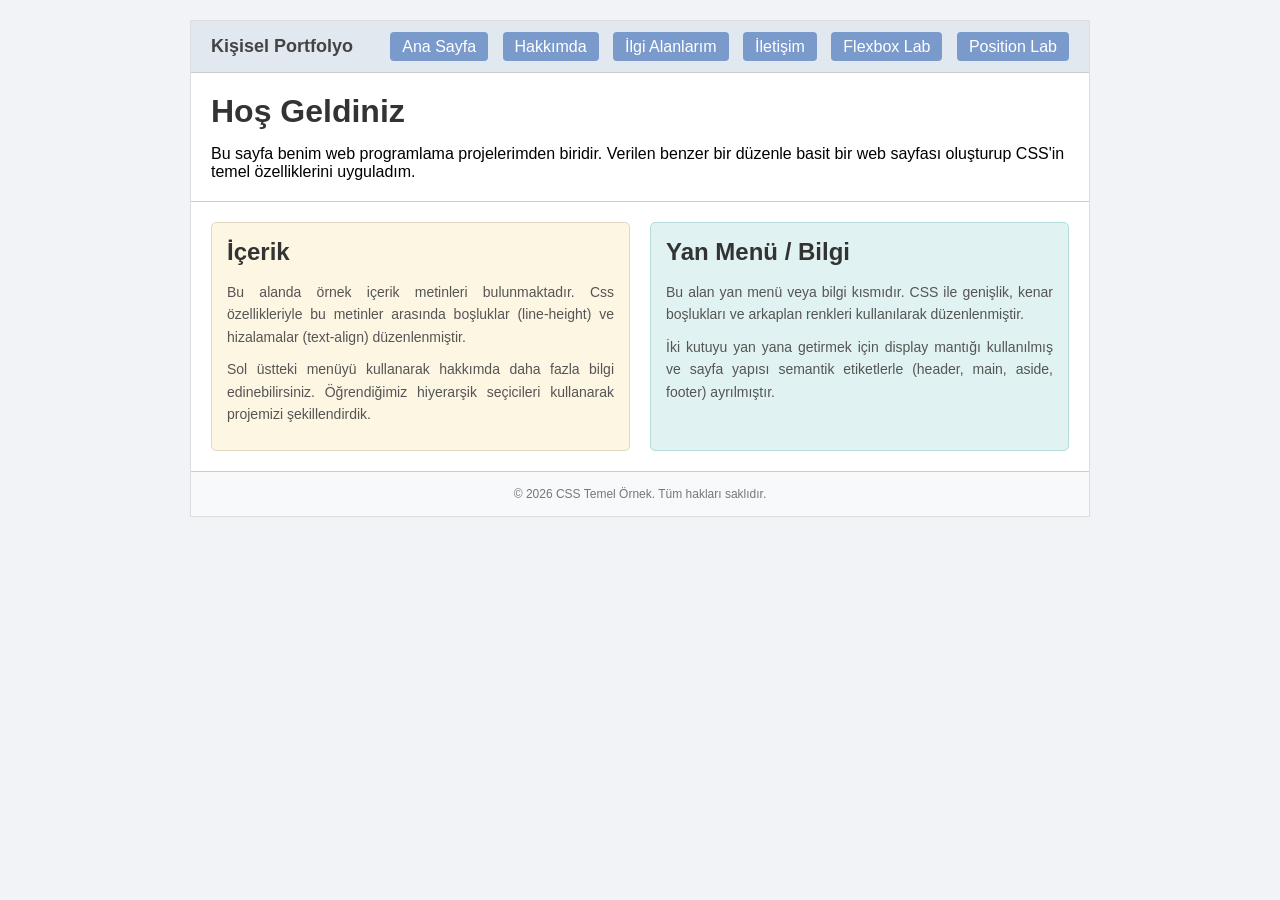
<file: index.html>
<!DOCTYPE html>
<html lang="tr">
<head>
    <meta charset="UTF-8">
    <title>Kişisel Portfolyo - Ana Sayfa</title>
    <link rel="stylesheet" href="style.css">
</head>
<body>
    <div class="page-wrapper">
        
        <header class="main-header">
            <div class="logo">Kişisel Portfolyo</div>
            <nav>
                <ul>
                    <li><a href="index.html">Ana Sayfa</a></li>
                    <li><a href="about.html">Hakkımda</a></li>
                    <li><a href="interests.html">İlgi Alanlarım</a></li>
                    <li><a href="contact.html">İletişim</a></li>
                    <li><a href="flex-lab.html">Flexbox Lab</a></li>
                    <li><a href="lab-position.html">Position Lab</a></li>
                </ul>
            </nav>
        </header>

        <div class="intro-section">
            <h1>Hoş Geldiniz</h1>
            <p>Bu sayfa benim web programlama projelerimden biridir. Verilen benzer bir düzenle basit bir web sayfası oluşturup CSS'in temel özelliklerini uyguladım.</p>
        </div>

        <div class="content-wrapper">
            <main class="content">
                <h2>İçerik</h2>
                <p>Bu alanda örnek içerik metinleri bulunmaktadır. Css özellikleriyle bu metinler arasında boşluklar (line-height) ve hizalamalar (text-align) düzenlenmiştir.</p>
                <p>Sol üstteki menüyü kullanarak hakkımda daha fazla bilgi edinebilirsiniz. Öğrendiğimiz hiyerarşik seçicileri kullanarak projemizi şekillendirdik.</p>
            </main>

            <aside class="sidebar">
                <h2>Yan Menü / Bilgi</h2>
                <p>Bu alan yan menü veya bilgi kısmıdır. CSS ile genişlik, kenar boşlukları ve arkaplan renkleri kullanılarak düzenlenmiştir.</p>
                <p>İki kutuyu yan yana getirmek için display mantığı kullanılmış ve sayfa yapısı semantik etiketlerle (header, main, aside, footer) ayrılmıştır.</p>
            </aside>
        </div>

        <footer>
            <p>&copy; 2026 CSS Temel Örnek. Tüm hakları saklıdır.</p>
        </footer>
        
    </div>
</body>
</html>
</file>
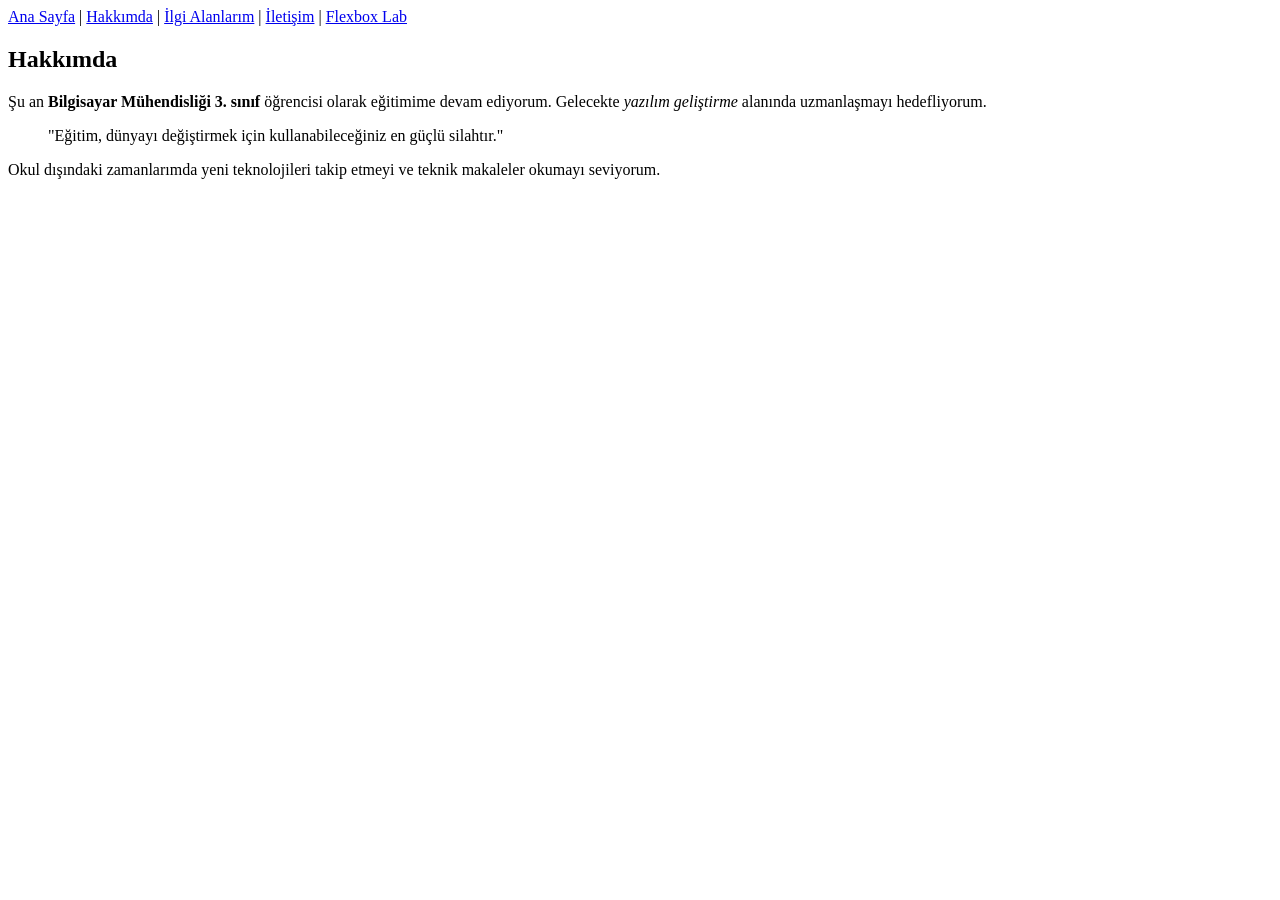
<file: about.html>
<!DOCTYPE html>
<html lang="tr">
<head>
    <meta charset="UTF-8">
    <title>Hakkımda</title>
</head>
<body>
    <header>
        <nav>
            <a href="index.html">Ana Sayfa</a> | 
            <a href="about.html">Hakkımda</a> | 
            <a href="interests.html">İlgi Alanlarım</a> | 
            <a href="contact.html">İletişim</a> |
            <a href="flex-lab.html">Flexbox Lab</a>
        </nav>
    </header>

    <main>
        <h2>Hakkımda</h2>
        <p>Şu an <strong>Bilgisayar Mühendisliği 3. sınıf</strong> öğrencisi olarak eğitimime devam ediyorum. Gelecekte <em>yazılım geliştirme</em> alanında uzmanlaşmayı hedefliyorum.</p>

        <blockquote>
            "Eğitim, dünyayı değiştirmek için kullanabileceğiniz en güçlü silahtır."
        </blockquote>
        
        <p>Okul dışındaki zamanlarımda yeni teknolojileri takip etmeyi ve teknik makaleler okumayı seviyorum.</p>
    </main>
</body>
</html>
</file>
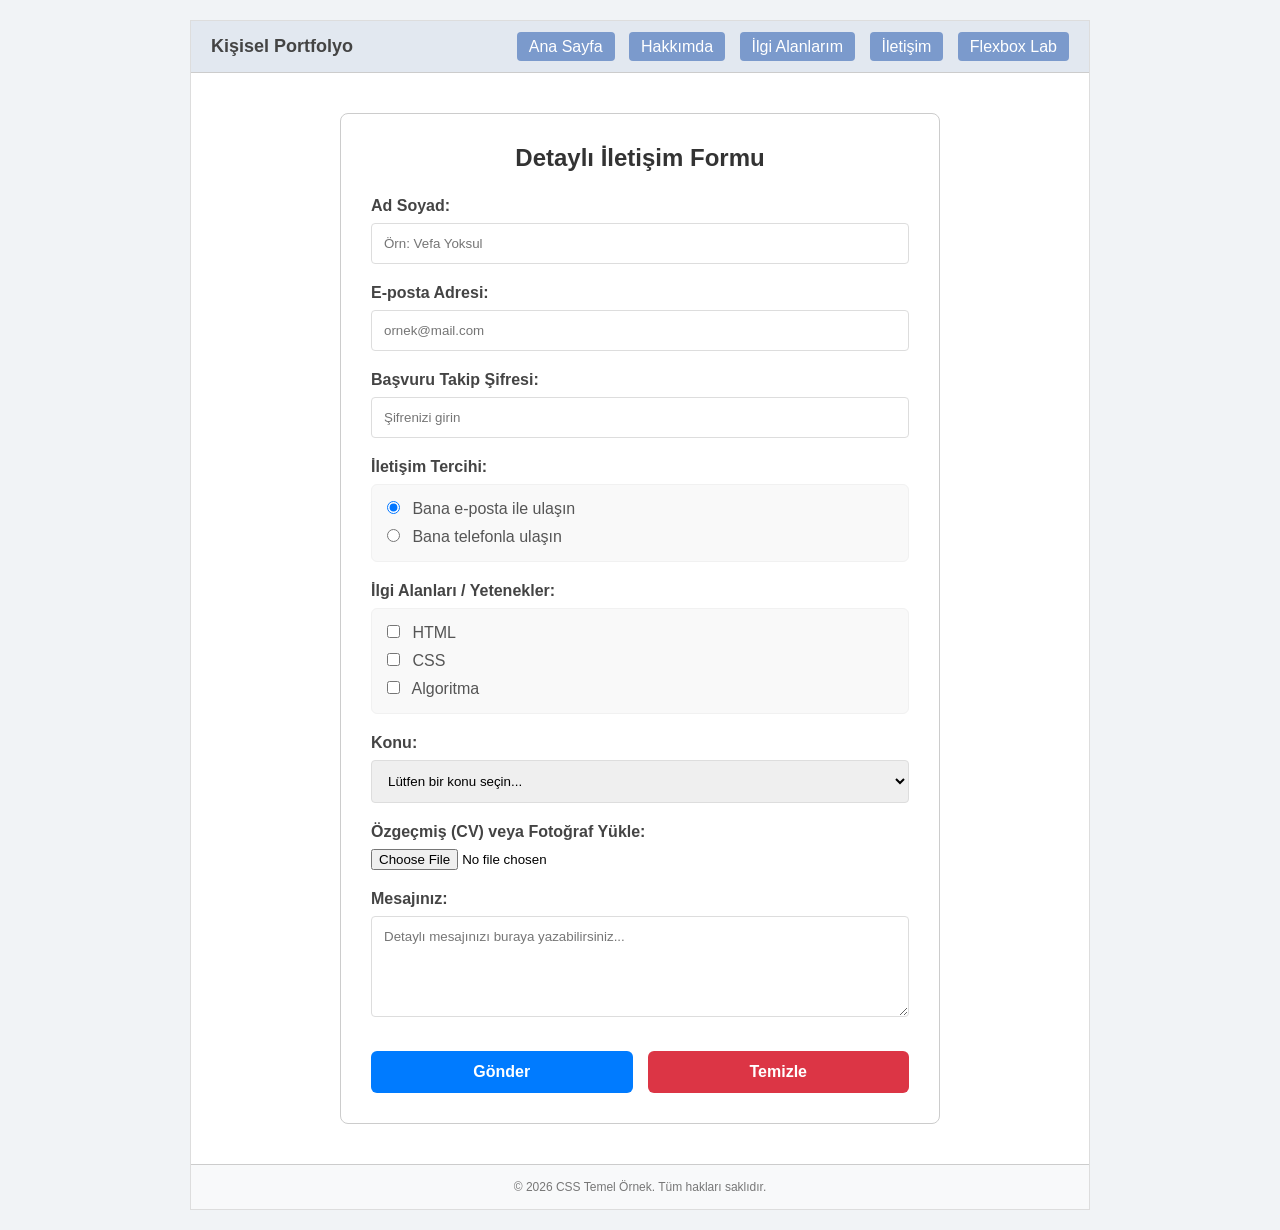
<file: contact.html>
<!DOCTYPE html>
<html lang="tr">
<head>
    <meta charset="UTF-8">
    <title>İletişim</title>
    <link rel="stylesheet" href="style.css">
</head>
<body>
    <div class="page-wrapper">
        
        <header class="main-header">
            <div class="logo">Kişisel Portfolyo</div>
            <nav>
                <ul>
                    <li><a href="index.html">Ana Sayfa</a></li>
                    <li><a href="about.html">Hakkımda</a></li>
                    <li><a href="interests.html">İlgi Alanlarım</a></li>
                    <li><a href="contact.html">İletişim</a></li>
                    <li><a href="flex-lab.html">Flexbox Lab</a></li>
                </ul>
            </nav>
        </header>

        <main>
            <div class="contact-container">
                <h2>Detaylı İletişim Formu</h2>
                
                <form action="#" method="POST" enctype="multipart/form-data">
                    
                    <label for="fullname">Ad Soyad:</label>
                    <input type="text" id="fullname" name="fullname" placeholder="Örn: Vefa Yoksul" required>

                    <label for="email">E-posta Adresi:</label>
                    <input type="email" id="email" name="email" placeholder="ornek@mail.com" required>

                    <label for="password">Başvuru Takip Şifresi:</label>
                    <input type="password" id="password" name="password" placeholder="Şifrenizi girin" required>

                    <label>İletişim Tercihi:</label>
                    <div class="option-group">
                        <label><input type="radio" name="contact_pref" value="email" checked> Bana e-posta ile ulaşın</label>
                        <label><input type="radio" name="contact_pref" value="phone"> Bana telefonla ulaşın</label>
                    </div>

                    <label>İlgi Alanları / Yetenekler:</label>
                    <div class="option-group">
                        <label><input type="checkbox" name="skills" value="html"> HTML</label>
                        <label><input type="checkbox" name="skills" value="css"> CSS</label>
                        <label><input type="checkbox" name="skills" value="algo"> Algoritma</label>
                    </div>

                    <label for="subject">Konu:</label>
                    <select id="subject" name="subject" required>
                        <option value="" disabled selected>Lütfen bir konu seçin...</option>
                        <option value="is_teklifi">İş Teklifi</option>
                        <option value="soru">Soru</option>
                        <option value="geri_bildirim">Geri Bildirim</option>
                    </select>

                    <label for="file_upload">Özgeçmiş (CV) veya Fotoğraf Yükle:</label>
                    <input type="file" id="file_upload" name="file_upload">

                    <label for="message">Mesajınız:</label>
                    <textarea id="message" name="message" rows="5" placeholder="Detaylı mesajınızı buraya yazabilirsiniz..." required></textarea>

                    <div class="button-group">
                        <button type="submit" class="submit-btn">Gönder</button>
                        <button type="reset" class="reset-btn">Temizle</button>
                    </div>
                    
                </form>
            </div>
        </main>

        <footer>
            <p>&copy; 2026 CSS Temel Örnek. Tüm hakları saklıdır.</p>
        </footer>
        
    </div>
</body>
</html>
</file>
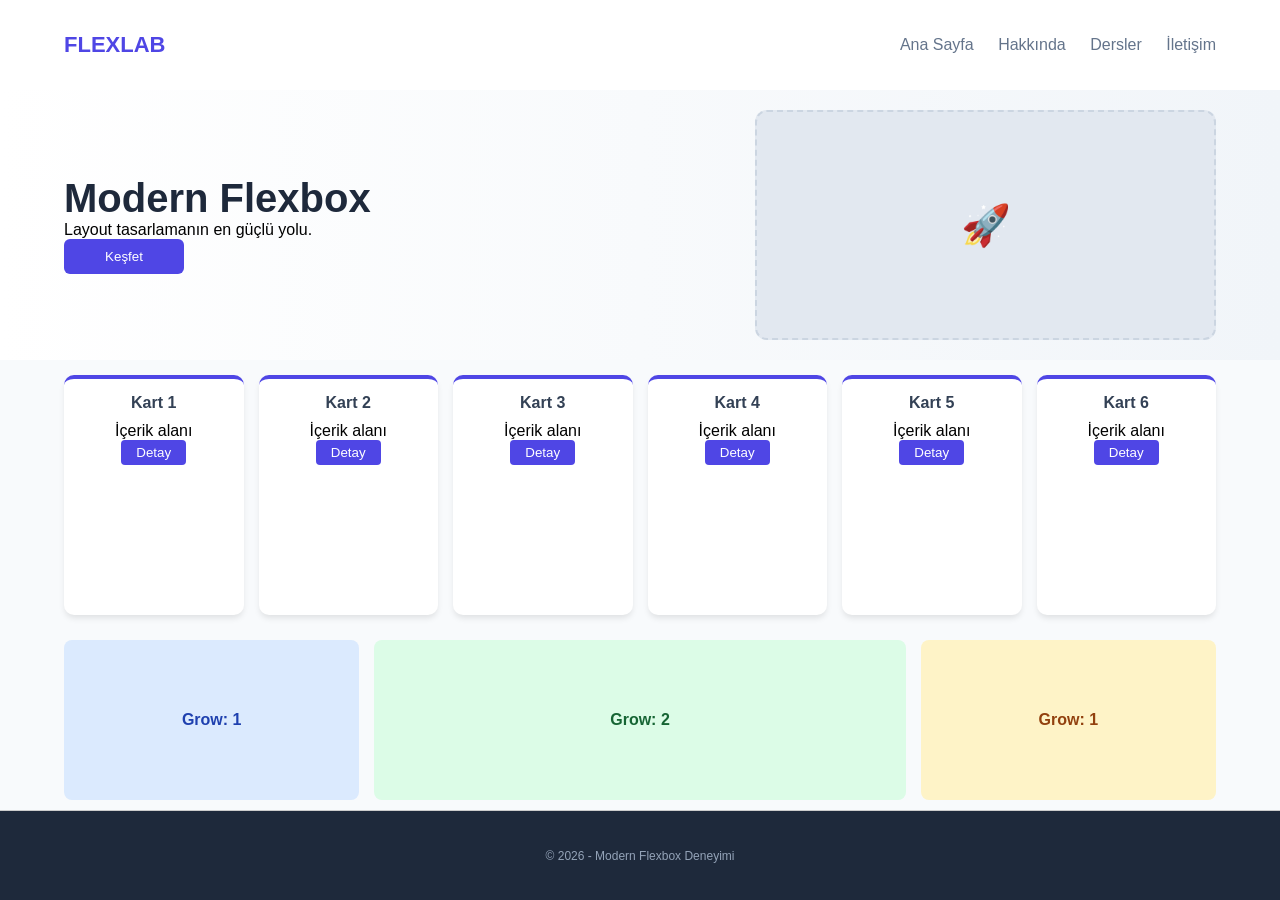
<file: flex-lab.html>
<!DOCTYPE html>
<html lang="tr">
<head>
    <meta charset="UTF-8">
    <title>Flexbox Lab Uygulaması</title>
    <link rel="stylesheet" href="style.css">
</head>
<body class="lab-body">
    <div class="lab-wrapper">
        <header class="lab-nav">
            <div class="logo">FLEXLAB</div>
            <nav class="lab-links">
                <a href="index.html">Ana Sayfa</a>
                <a href="about.html">Hakkında</a>
                <a href="interests.html">Dersler</a>
                <a href="contact.html">İletişim</a>
            </nav>
        </header>

        <section class="lab-hero">
            <div class="hero-content">
                <h1>Modern Flexbox</h1>
                <p>Layout tasarlamanın en güçlü yolu.</p>
                <button style="width: 120px; padding: 10px; background: #4f46e5; color: white; border: none; border-radius: 6px; cursor: pointer;">Keşfet</button>
            </div>
            <div class="hero-image-box">🚀</div>
        </section>

        <section class="lab-cards">
            <div class="card"><h4>Kart 1</h4><p>İçerik alanı</p><button>Detay</button></div>
            <div class="card"><h4>Kart 2</h4><p>İçerik alanı</p><button>Detay</button></div>
            <div class="card"><h4>Kart 3</h4><p>İçerik alanı</p><button>Detay</button></div>
            <div class="card"><h4>Kart 4</h4><p>İçerik alanı</p><button>Detay</button></div>
            <div class="card"><h4>Kart 5</h4><p>İçerik alanı</p><button>Detay</button></div>
            <div class="card"><h4>Kart 6</h4><p>İçerik alanı</p><button>Detay</button></div>
        </section>

        <section class="lab-grow-area">
            <div class="box box-1">Grow: 1</div>
            <div class="box box-2">Grow: 2</div>
            <div class="box box-3">Grow: 1</div>
        </section>

        <footer class="lab-footer">
            <p>© 2026 - Modern Flexbox Deneyimi</p>
        </footer>
    </div>
</body>
</html>
</file>
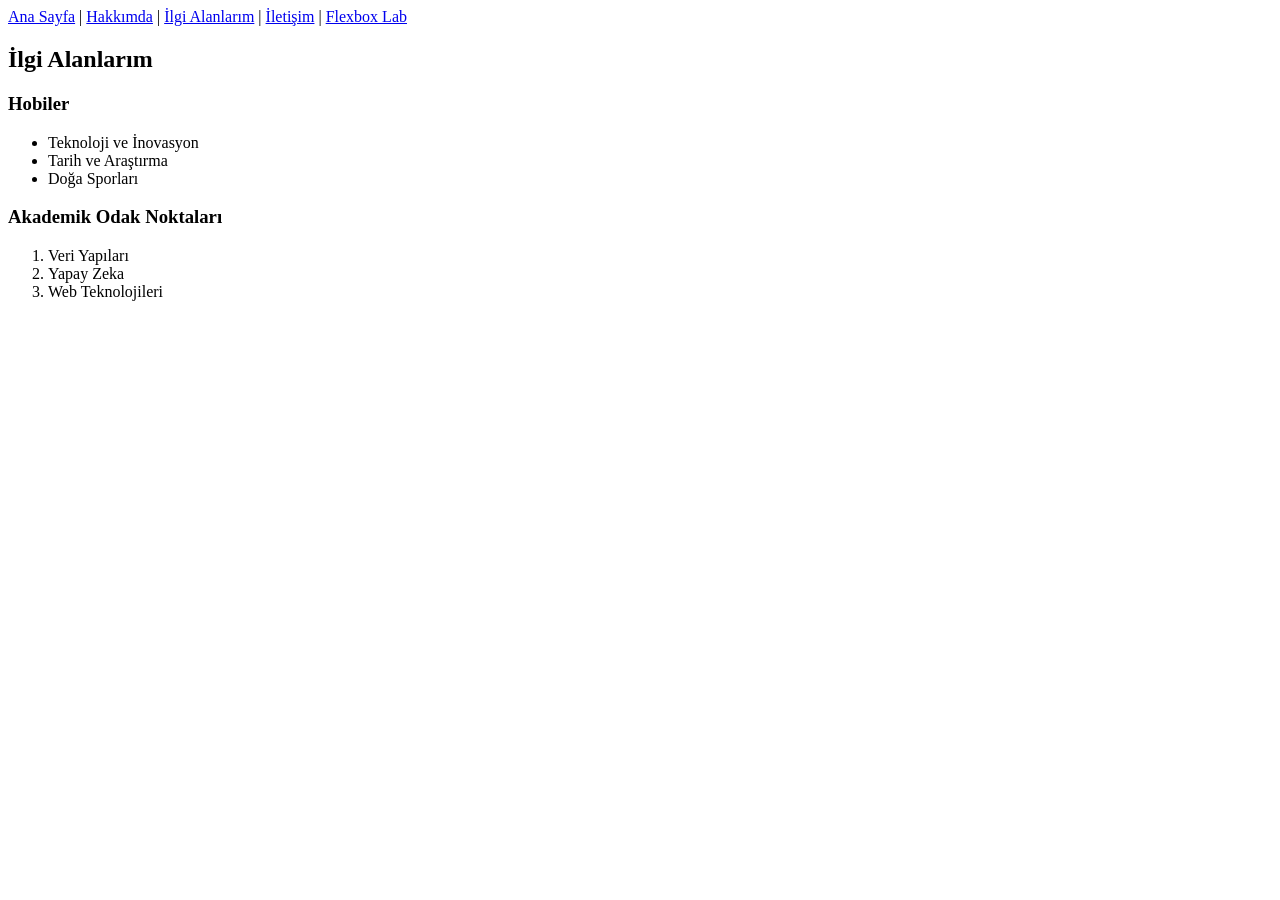
<file: interests.html>
<!DOCTYPE html>
<html lang="tr">
<head>
    <meta charset="UTF-8">
    <title>İlgi Alanlarım</title>
</head>
<body>
    <header>
        <nav>
            <a href="index.html">Ana Sayfa</a> | 
            <a href="about.html">Hakkımda</a> | 
            <a href="interests.html">İlgi Alanlarım</a> | 
            <a href="contact.html">İletişim</a> |
            <a href="flex-lab.html">Flexbox Lab</a>
        </nav>
    </header>

    <main>
        <h2>İlgi Alanlarım</h2>

        <h3>Hobiler</h3>
        <ul>
            <li>Teknoloji ve İnovasyon</li>
            <li>Tarih ve Araştırma</li>
            <li>Doğa Sporları</li>
        </ul>

        <h3>Akademik Odak Noktaları</h3>
        <ol>
            <li>Veri Yapıları</li>
            <li>Yapay Zeka</li>
            <li>Web Teknolojileri</li>
        </ol>
    </main>
</body>
</html>
</file>
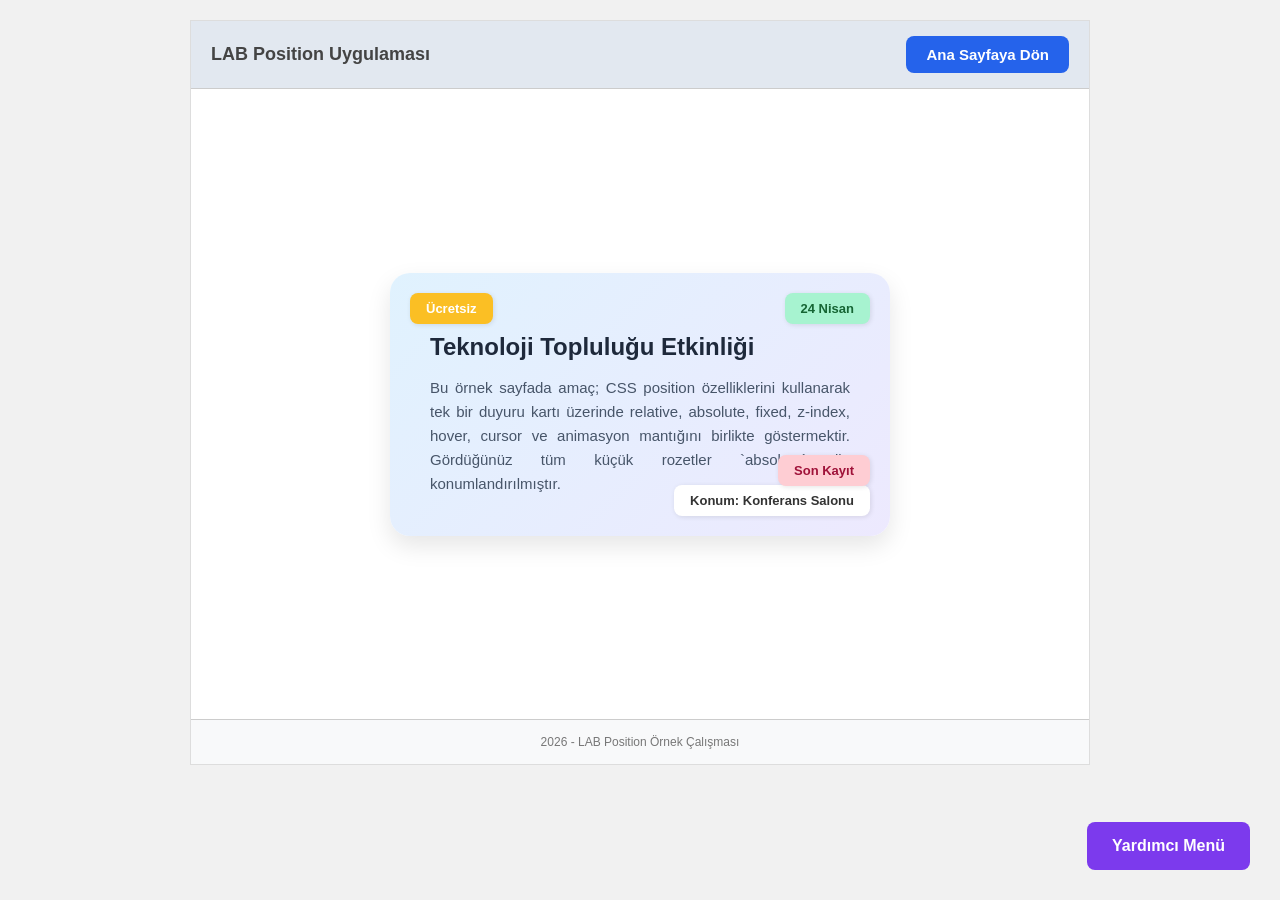
<file: lab-position.html>
<!DOCTYPE html>
<html lang="tr">
<head>
    <meta charset="UTF-8">
    <title>Position Lab Uygulaması</title>
    <link rel="stylesheet" href="style.css">
</head>
<body class="pos-lab-body">
    
    <a href="#" class="fixed-helper-btn">Yardımcı Menü</a>

    <div class="page-wrapper">
        
        <header class="main-header">
            <div class="logo">LAB Position Uygulaması</div>
            <nav>
                <ul>
                    <li><a href="index.html" class="back-btn">Ana Sayfaya Dön</a></li>
                </ul>
            </nav>
        </header>

        <main class="announcement-wrapper">
            
            <div class="announcement-card">
                
                <div class="abs-badge badge-free">Ücretsiz</div>
                
                <div class="abs-badge badge-date">24 Nisan</div>

                <div class="abs-badge badge-location">Konum: Konferans Salonu</div>

                <div class="abs-badge badge-deadline">Son Kayıt</div>

                <div class="card-content">
                    <h3>Teknoloji Topluluğu Etkinliği</h3>
                    <p>Bu örnek sayfada amaç; CSS position özelliklerini kullanarak tek bir duyuru kartı üzerinde relative, absolute, fixed, z-index, hover, cursor ve animasyon mantığını birlikte göstermektir. Gördüğünüz tüm küçük rozetler `absolute` ile konumlandırılmıştır.</p>
                </div>
            </div>

        </main>

        <footer>
            <p>2026 - LAB Position Örnek Çalışması</p>
        </footer>
        
    </div>
</body>
</html>
</file>
<file: style.css>
/* --- GENEL AYARLAR VE SAYFA İSKELETİ --- */
* {
    box-sizing: border-box;
    margin: 0;
    padding: 0;
}

body {
    font-family: sans-serif;
    background-color: #f1f3f6;
    padding: 20px;
}

h1, h2, h3 {
    color: #333;
    margin-bottom: 15px;
}

.page-wrapper {
    max-width: 900px;
    margin: 0 auto;
    background-color: #fff;
    border: 1px solid #ddd;
}

/* --- MENÜ VE BAŞLIK (HEADER) --- */
.main-header {
    background-color: #e2e8f0;
    padding: 15px 20px;
    border-bottom: 1px solid #ccc;
    display: flex; 
    justify-content: space-between;
    align-items: center;
}

.main-header .logo {
    font-weight: bold;
    font-size: 18px;
    color: #444;
}

nav ul {
    list-style-type: none;
}

nav ul li {
    display: inline-block; 
    margin-left: 10px;
}

nav ul li a {
    text-decoration: none;
    background-color: #7b9acc;
    color: white;
    padding: 6px 12px;
    border-radius: 4px;
    transition: background-color 0.3s;
}

nav ul li a:hover {
    background-color: #5a7bb5;
}

/* --- ANA SAYFA DÜZENİ (İÇERİK VE YAN MENÜ) --- */
.intro-section {
    padding: 20px;
    border-bottom: 1px solid #ccc;
}

.content-wrapper {
    display: flex; 
    padding: 20px;
    gap: 20px;
}

.content {
    flex: 1;
    background-color: #fdf6e3;
    padding: 15px;
    border: 1px solid #e1d8c1;
    border-radius: 5px;
}

.sidebar {
    flex: 1;
    background-color: #e0f2f1;
    padding: 15px;
    border: 1px solid #b2dfdb;
    border-radius: 5px;
}

.content p, .sidebar p {
    font-size: 14px;
    color: #555;
    line-height: 1.6;
    text-align: justify;
    margin-bottom: 10px;
}

/* --- FOOTER --- */
footer {
    background-color: #f8f9fa;
    text-align: center;
    padding: 15px;
    font-size: 12px;
    color: #777;
    border-top: 1px solid #ccc;
}

/* --- İLETİŞİM FORMU TASARIMI --- */
.contact-container {
    width: 600px; 
    max-width: 90%; 
    margin: 40px auto; 
    padding: 30px; 
    border: 1px solid #ccc; 
    border-radius: 8px; 
    background-color: #fff;
}

.contact-container h2 {
    text-align: center;
    margin-bottom: 25px;
    color: #333;
}

.contact-container label {
    display: block;
    font-weight: bold;
    margin-bottom: 8px;
    color: #444;
}

.contact-container input[type="text"],
.contact-container input[type="email"],
.contact-container input[type="password"],
.contact-container select,
.contact-container textarea {
    width: 100%; 
    padding: 12px; 
    margin-bottom: 20px; 
    border: 1px solid #ddd;
    border-radius: 4px;
    font-family: inherit;
    box-sizing: border-box; 
}

.contact-container input[type="file"] {
    margin-bottom: 20px;
    display: block;
}

/* Gri kutucuklar (Radyo ve Checkbox alanları) */
.option-group {
    background-color: #f9f9f9; 
    padding: 15px;
    border-radius: 6px;
    margin-bottom: 20px;
    border: 1px solid #f1f1f1;
}

.option-group label {
    display: block;
    font-weight: normal;
    margin-bottom: 10px;
    color: #555;
    cursor: pointer;
}

.option-group label:last-child {
    margin-bottom: 0;
}

.option-group input[type="radio"],
.option-group input[type="checkbox"] {
    margin-right: 8px;
    width: auto;
}

/* Gönder ve Temizle Butonları */
.button-group {
    display: flex;
    gap: 15px; 
    margin-top: 10px;
}

.contact-container button {
    flex: 1; 
    color: white;
    border: none; 
    padding: 12px; 
    font-size: 16px;
    font-weight: bold;
    border-radius: 6px; 
    cursor: pointer;
    transition: opacity 0.3s ease;
}

.contact-container button:hover {
    opacity: 0.85; 
}

.contact-container .submit-btn {
    background-color: #007bff; 
}

.contact-container .reset-btn {
    background-color: #dc3545; 
}

/* --- FLEXBOX LAB ÖZEL STİLLERİ --- */

/* Tüm ekranı kaplayan ana yapı */
.lab-body {
    font-family: 'Segoe UI', Tahoma, Geneva, Verdana, sans-serif;
    margin: 0;
    padding: 0;
    height: 100vh;
    overflow: hidden;
    background-color: #f8fafc;
}

.lab-wrapper {
    display: flex;
    flex-direction: column;
    height: 100vh;
}

/* 1. Navbar */
.lab-nav {
    height: 10vh;
    display: flex;
    justify-content: space-between;
    align-items: center;
    padding: 0 5%;
    background-color: #ffffff;
    box-shadow: 0 2px 4px rgba(0,0,0,0.05);
}

.lab-nav .logo { font-weight: 800; color: #4f46e5; font-size: 22px; }

.lab-links a {
    margin-left: 20px;
    text-decoration: none;
    color: #64748b;
    font-weight: 500;
    transition: color 0.3s;
}
.lab-links a:hover { color: #4f46e5; }

/* 2. Hero Bölümü */
.lab-hero {
    height: 30vh;
    display: flex;
    justify-content: space-between;
    align-items: stretch;
    padding: 20px 5%;
    background: linear-gradient(to right, #ffffff, #f1f5f9);
}

.hero-content { display: flex; flex-direction: column; justify-content: center; flex: 1; }
.hero-content h1 { font-size: 2.5rem; margin: 0; color: #1e293b; }

.hero-image-box {
    width: 40%;
    background-color: #e2e8f0;
    display: flex;
    justify-content: center;
    align-items: center;
    border-radius: 12px;
    border: 2px dashed #cbd5e1;
    font-size: 40px;
}

/* 3. Kartlar Bölümü */
.lab-cards {
    height: 30vh;
    display: flex;
    flex-wrap: wrap;
    gap: 15px;
    padding: 15px 5%;
    background-color: #f8fafc;
}

.card {
    flex: 1 1 150px;
    background: white;
    padding: 15px;
    border-radius: 10px;
    box-shadow: 0 4px 6px -1px rgba(0,0,0,0.1);
    text-align: center;
    border-top: 4px solid #4f46e5;
}

.card h4 { margin-bottom: 10px; color: #334155; }
.card button { background: #4f46e5; color: white; border: none; padding: 5px 15px; border-radius: 4px; cursor: pointer; }

/* 4. Flex Grow Uygulama */
.lab-grow-area {
    height: 20vh;
    display: flex;
    align-items: stretch;
    gap: 15px;
    padding: 10px 5%;
}

.box {
    display: flex;
    justify-content: center;
    align-items: center;
    font-weight: bold;
    border-radius: 8px;
    transition: transform 0.2s;
}
.box:hover { transform: scale(1.02); }

.box-1 { flex-grow: 1; background-color: #dbeafe; color: #1e40af; }
.box-2 { flex-grow: 2; background-color: #dcfce7; color: #166534; }
.box-3 { flex-grow: 1; background-color: #fef3c7; color: #92400e; }

/* 5. Footer */
.lab-footer {
    height: 10vh;
    display: flex;
    justify-content: center;
    align-items: center;
    background-color: #1e293b;
    color: #94a3b8;
}

/* =======================================================
   --- POSITION LAB ÖZEL STİLLERİ --- 
======================================================== */

/* Bu sayfanın arka plan rengini örnek görseldeki gibi açık gri yapalım */
.pos-lab-body {
    background-color: #f1f1f1;
}

/* --- ORTAK BUTON VE ROZET STİLLERİ --- */
.back-btn, .fixed-helper-btn, .abs-badge {
    cursor: pointer; /* 1. Etkileşimli alan (cursor değişimi) */
    text-decoration: none;
    font-weight: bold;
    border-radius: 8px;
    transition: transform 0.2s ease-in-out, box-shadow 0.3s ease; /* Zıplama efekti için transition */
}

/* Butonların üzerine gelince zıplama ve büyüme efekti (Etkileşim 1: Transition + Hover) */
.back-btn:hover, .fixed-helper-btn:hover {
    transform: scale(1.08) translateY(-3px); /* Hem büyüsün hem de hafifçe yukarı zıplasın */
    box-shadow: 0 5px 15px rgba(0,0,0,0.2);
}

/* Butona tıklandığındaki efekt (Etkileşim 2: :active efekti) */
.back-btn:active, .fixed-helper-btn:active {
    transform: scale(0.95);
    background-color: #333;
}

/* --- ANA SAYFAYA DÖN BUTONU (Header içinde) --- */
.back-btn {
    display: inline-block;
    background-color: #2563eb; /* Örnek görseldeki mavi */
    color: white;
    padding: 10px 20px;
    font-size: 15px;
}

/* --- YARDIMCI MENÜ BUTONU (Zorunlu Kural: FIXED) --- */
.fixed-helper-btn {
    position: fixed;
    bottom: 30px;
    right: 30px;
    background-color: #7c3aed; /* Örnek görseldeki mor */
    color: white;
    padding: 15px 25px;
    font-size: 16px;
    z-index: 9999; /* Her zaman en üstte kalmasını garanti ederiz */
    animation: pulse 2s infinite; /* Havada asılı kalma gibi hissettiren animasyon */
}

/* Havada asılı kalma animasyonu (Etkileşim 3: Keyframes Animasyonu) */
@keyframes pulse {
    0% { transform: scale(1); }
    50% { transform: scale(1.03); }
    100% { transform: scale(1); }
}

/* --- DUYURU KARTI KAPSAYICISI --- */
.announcement-wrapper {
    display: flex;
    justify-content: center;
    align-items: center;
    padding: 80px 20px;
    min-height: 70vh; /* Kartın ortalanması için minimum yükseklik */
}

/* ANA DUYURU KARTI (Zorunlu Kural: RELATIVE) */
.announcement-card {
    position: relative; /* Kapsayıcı position */
    width: 500px;
    background: linear-gradient(135deg, #e0f2fe, #ede9fe); /* Örnek görseldeki gibi gradyan */
    border-radius: 20px;
    padding: 40px;
    box-shadow: 0 10px 25px rgba(0,0,0,0.1);
    cursor: pointer; /* 2. Etkileşimli alan (cursor değişimi) */
    transition: transform 0.3s ease;
    z-index: 10;
}

/* Kartın üzerine gelince hafifçe büyüme (Etkileşim 4: Transition + Hover) */
.announcement-card:hover {
    transform: scale(1.02);
}

/* --- KART İÇİNDEKİ ROZETLER (Zorunlu Kural: ABSOLUTE - En az 3 adet) --- */
.abs-badge {
    position: absolute;
    padding: 8px 16px;
    font-size: 13px;
    box-shadow: 1px 1px 5px rgba(0,0,0,0.1);
}

/* 1. Absolute Rozet (Sol Üst - Sarı) */
.badge-free {
    top: 20px;
    left: 20px;
    background-color: #fbbf24;
    color: white;
    z-index: 20;
}

/* 2. Absolute Rozet (Sağ Üst - Yeşil) */
.badge-date {
    top: 20px;
    right: 20px;
    background-color: #a7f3d0;
    color: #166534;
    z-index: 20;
}

/* 3. Absolute Rozet (Sağ Alt - Beyaz) */
.badge-location {
    bottom: 20px;
    right: 20px;
    background-color: white;
    color: #333;
    z-index: 15; /* Diğer rozetlerin altında kalacak */
}

/* 4. Absolute Rozet (Sağ Alt - Pembe - Üst üste binme) */
.badge-deadline {
    bottom: 50px; /* Konum rozetinin biraz üzerinde */
    right: 20px;
    background-color: #fecdd3;
    color: #9f1239;
    z-index: 25; /* Z-INDEX KULLANIMI: Konum rozetinin üzerine biner */
}

/* Kart İçerik Biçimlendirmesi */
.card-content {
    margin-top: 20px; /* Rozetlerin altında kalmaması için */
}

.card-content h3 {
    color: #1e293b;
    font-size: 24px;
    margin-bottom: 15px;
}

.card-content p {
    color: #475569;
    font-size: 15px;
    line-height: 1.6;
    text-align: justify;
}
</file>
